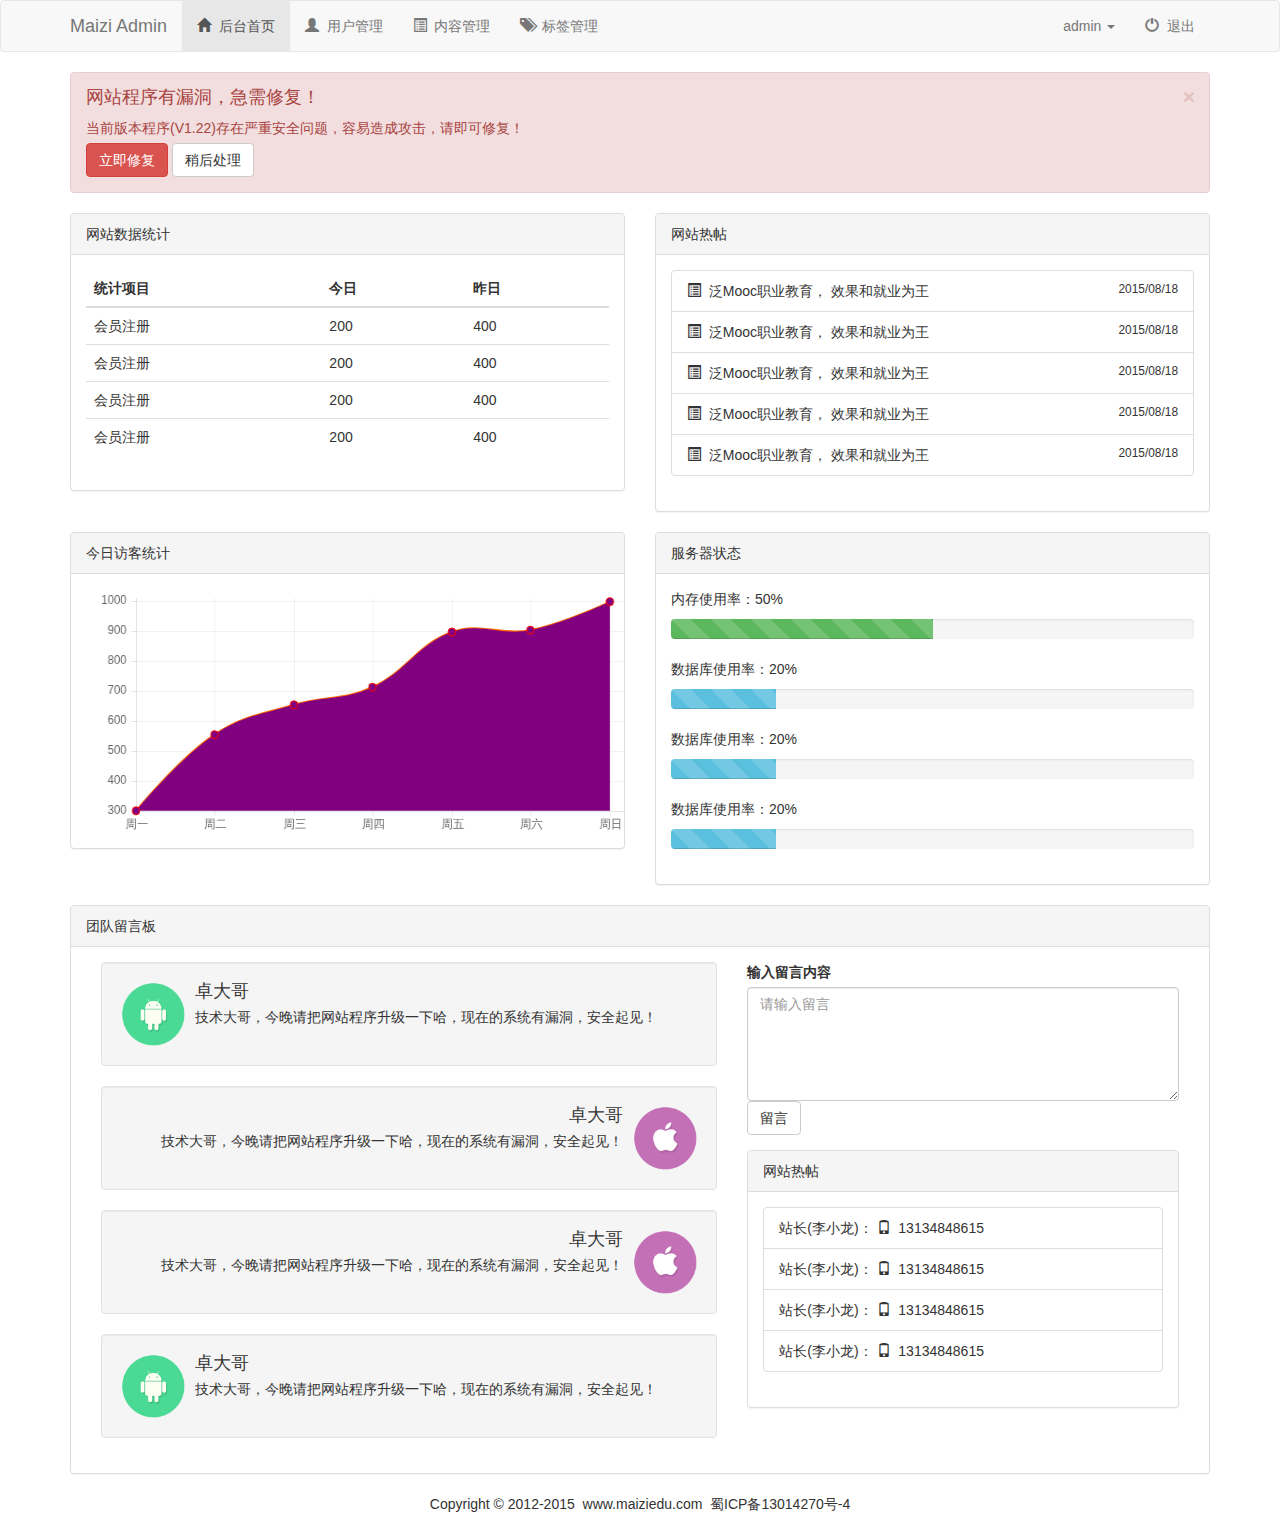
<file: ads/index.html>
<!DOCTYPE html>
<html lang="en">

<head>
    <meta charset="UTF-8">
    <meta name="viewport" content="width=device-width, initial-scale=1.0">
    <meta http-equiv="X-UA-Compatible" content="ie=edge">
    <title>Document</title>
    <link rel="stylesheet" href="css/bootstrap.css">
    <link rel="stylesheet" href="css/index.css">
</head>

<body>
    <!-- 导航区域 -->
    <nav class="navbar navbar-default">
        <div class="container">
            <!-- Brand and toggle get grouped for better mobile display -->
            <div class="navbar-header">
                <button type="button" class="navbar-toggle collapsed" data-toggle="collapse" data-target="#bs-example-navbar-collapse-1"
                    aria-expanded="false">
                    <span class="sr-only">Toggle navigation</span>
                    <span class="icon-bar"></span>
                    <span class="icon-bar"></span>
                    <span class="icon-bar"></span>
                </button>
                <a class="navbar-brand" href="#">Maizi Admin</a>
            </div>

            <!-- Collect the nav links, forms, and other content for toggling -->
            <div class="collapse navbar-collapse" id="bs-example-navbar-collapse-1">
                <ul class="nav navbar-nav">
                    <li class="active">
                        <a href="index.html">
                            <span class="glyphicon glyphicon-home"></span>&nbsp;&nbsp;后台首页
                        </a>
                    </li>
                    <li>
                        <a href="user_list.html">
                            <span class="glyphicon glyphicon-user"></span>&nbsp;&nbsp;用户管理
                        </a>
                    </li>
                    <li>
                        <a href="content.html">
                            <span class="glyphicon glyphicon-list-alt"></span>&nbsp;&nbsp;内容管理
                        </a>
                    </li>
                    <li>
                        <a href="tag.html">
                            <span class="glyphicon glyphicon-tags"></span>&nbsp;&nbsp;标签管理
                        </a>
                    </li>
                </ul>
                <ul class="nav navbar-nav navbar-right">
                    <li class="dropdown">
                        <a href="#" class="dropdown-toggle" data-toggle="dropdown" role="button" aria-haspopup="true"
                            aria-expanded="false">admin <span class="caret"></span></a>
                        <ul class="dropdown-menu">
                            <li>
                                <a href="index.html">
                                    <span class="glyphicon glyphicon-screenshot"></span>&nbsp;&nbsp;前台首页
                                </a>
                            </li>
                            <li>
                                <a href="index.html">
                                    <span class="glyphicon glyphicon-user"></span>&nbsp;&nbsp;个人主页
                                </a>
                            </li>
                            <li>
                                <a href="index.html">
                                    <span class="glyphicon glyphicon-cog"></span>&nbsp;&nbsp;个人设置
                                </a>
                            </li>
                            <li>
                                <a href="index.html">
                                    <span class="glyphicon glyphicon-credit-card"></span>&nbsp;&nbsp;账户中心
                                </a>
                            </li>
                            <li>
                                <a href="index.html">
                                    <span class="glyphicon glyphicon-heart"></span>&nbsp;&nbsp;我的收藏
                                </a>
                            </li>
                        </ul>
                    </li>
                    <li><a href="#"><span class="glyphicon glyphicon-off"></span>&nbsp;&nbsp;退出</a></li>
                </ul>
            </div><!-- /.navbar-collapse -->
        </div><!-- /.container-fluid -->
    </nav>

    <div class="container">
        <!-- 警告框组件 -->
        <div class="row">
            <div class="col-md-12">
                <div class="alert alert-danger alert-dismissible fade in" role="alert">
                    <button type="button" class="close" data-dismiss="alert" aria-label="Close"><span aria-hidden="true">×</span></button>
                    <h4>网站程序有漏洞，急需修复！</h4>
                    <p>当前版本程序(V1.22)存在严重安全问题，容易造成攻击，请即可修复！</p>
                    <p>
                        <button type="button" class="btn btn-danger">立即修复</button>
                        <button type="button" class="btn btn-default">稍后处理</button>
                    </p>
                </div>
            </div>
        </div>
        <div class="row">
            <!-- 网站数据统计 -->
            <div class="col-md-6">
                <div class="panel panel-default">
                    <div class="panel-heading">网站数据统计</div>
                    <div class="panel-body">
                        <table class="table table-hover">
                            <thead>
                                <tr>
                                    <th>统计项目</th>
                                    <th>今日</th>
                                    <th>昨日</th>
                                </tr>
                            </thead>
                            <tbody>
                                <tr>
                                    <td>会员注册</td>
                                    <td>200</td>
                                    <td>400</td>
                                </tr>
                                <tr>
                                    <td>会员注册</td>
                                    <td>200</td>
                                    <td>400</td>
                                </tr>
                                <tr>
                                    <td>会员注册</td>
                                    <td>200</td>
                                    <td>400</td>
                                </tr>
                                <tr>
                                    <td>会员注册</td>
                                    <td>200</td>
                                    <td>400</td>
                                </tr>
                            </tbody>
                        </table>
                    </div>
                </div>
            </div>
            <div class="col-md-6">
                <div class="panel panel-default">
                    <div class="panel-heading">网站热帖</div>
                    <div class="panel-body">
                        <ul class="list-group">
                            <li class="list-group-item">
                                <span class="glyphicon glyphicon-list-alt"></span>&nbsp;&nbsp;泛Mooc职业教育， 效果和就业为王
                                <small class="pull-right">2015/08/18</small>
                            </li>
                            <li class="list-group-item">
                                <span class="glyphicon glyphicon-list-alt"></span>&nbsp;&nbsp;泛Mooc职业教育， 效果和就业为王
                                <small class="pull-right">2015/08/18</small>
                            </li>
                            <li class="list-group-item">
                                <span class="glyphicon glyphicon-list-alt"></span>&nbsp;&nbsp;泛Mooc职业教育， 效果和就业为王
                                <small class="pull-right">2015/08/18</small>
                            </li>
                            <li class="list-group-item">
                                <span class="glyphicon glyphicon-list-alt"></span>&nbsp;&nbsp;泛Mooc职业教育， 效果和就业为王
                                <small class="pull-right">2015/08/18</small>
                            </li>
                            <li class="list-group-item">
                                <span class="glyphicon glyphicon-list-alt"></span>&nbsp;&nbsp;泛Mooc职业教育， 效果和就业为王
                                <small class="pull-right">2015/08/18</small>
                            </li>
                        </ul>
                    </div>
                </div>
            </div>
        </div>
        <div class="row">
            <div class="col-md-6">
                <div class="panel panel-default">
                    <div class="panel-heading">今日访客统计</div>
                    <div class="panel-body">
                        <canvas id="myChart" class="col-md-6"></canvas>
                    </div>
                </div>
            </div>
            <div class="col-md-6">
                <div class="panel panel-default">
                    <div class="panel-heading">服务器状态</div>
                    <div class="panel-body">
                        <p>内存使用率：50%</p>
                        <div class="progress">
                            <div class="progress-bar progress-bar-success progress-bar-striped" role="progressbar"
                                aria-valuenow="40" aria-valuemin="0" aria-valuemax="100" style="width: 50%">
                            </div>
                        </div>
                        <p>数据库使用率：20%</p>
                        <div class="progress">
                            <div class="progress-bar progress-bar-info progress-bar-striped" role="progressbar"
                                aria-valuenow="40" aria-valuemin="0" aria-valuemax="100" style="width: 20%">
                            </div>
                        </div>
                        <p>数据库使用率：20%</p>
                        <div class="progress">
                            <div class="progress-bar progress-bar-info progress-bar-striped" role="progressbar"
                                aria-valuenow="40" aria-valuemin="0" aria-valuemax="100" style="width: 20%">
                            </div>
                        </div>
                        <p>数据库使用率：20%</p>
                        <div class="progress">
                            <div class="progress-bar progress-bar-info progress-bar-striped" role="progressbar"
                                aria-valuenow="40" aria-valuemin="0" aria-valuemax="100" style="width: 20%">
                            </div>
                        </div>
                    </div>
                </div>
            </div>
        </div>
        <div class="row">
            <div class="col-md-12">
                <div class="panel panel-default">
                    <div class="panel-heading">团队留言板</div>
                    <div class="panel-body">
                        <div class="col-md-7">
                            <div class="media well">
                                <div class="media-left">
                                    <a href="#">
                                        <img class="media-object" src="images/a.png" class="img-responsive" width="64"
                                            height="64">
                                    </a>
                                </div>
                                <div class="media-body">
                                    <h4 class="media-heading">卓大哥</h4>
                                    技术大哥，今晚请把网站程序升级一下哈，现在的系统有漏洞，安全起见！
                                </div>
                            </div>
                            <div class="media well">
                                <div class="media-body text-right">
                                    <h4 class="media-heading">卓大哥</h4>
                                    技术大哥，今晚请把网站程序升级一下哈，现在的系统有漏洞，安全起见！
                                </div>
                                <div class="media-right">
                                    <a href="#">
                                        <img class="media-object" src="images/b.png" class="img-responsive" width="64"
                                            height="64">
                                    </a>
                                </div>
                            </div>
                            <div class="media well">
                                <div class="media-body text-right">
                                    <h4 class="media-heading">卓大哥</h4>
                                    技术大哥，今晚请把网站程序升级一下哈，现在的系统有漏洞，安全起见！
                                </div>
                                <div class="media-right">
                                    <a href="#">
                                        <img class="media-object" src="images/b.png" class="img-responsive" width="64"
                                            height="64">
                                    </a>
                                </div>
                            </div>
                            <div class="media well">
                                <div class="media-left">
                                    <a href="#">
                                        <img class="media-object" src="images/a.png" class="img-responsive" width="64"
                                            height="64">
                                    </a>
                                </div>
                                <div class="media-body">
                                    <h4 class="media-heading">卓大哥</h4>
                                    技术大哥，今晚请把网站程序升级一下哈，现在的系统有漏洞，安全起见！
                                </div>
                            </div>
                        </div>
                        <div class="col-md-5">
                            <form action="#">
                                <div class="form-group">
                                    <label for="tetx1">输入留言内容</label>
                                    <textarea class="form-control" id="tetx1" cols="10" rows="5" placeholder="请输入留言"></textarea>
                                    <button type="submit" class="btn btn-default submit_btn">留言</button>
                                </div>
                            </form>
                            <div class="panel panel-default">
                                <div class="panel-heading">网站热帖</div>
                                <div class="panel-body">
                                    <ul class="list-group">
                                        <li class="list-group-item">站长(李小龙)：
                                            <span class="glyphicon glyphicon-phone"></span>&nbsp;&nbsp;13134848615</li>
                                        <li class="list-group-item">站长(李小龙)：
                                            <span class="glyphicon glyphicon-phone"></span>&nbsp;&nbsp;13134848615</li>
                                        <li class="list-group-item">站长(李小龙)：
                                            <span class="glyphicon glyphicon-phone"></span>&nbsp;&nbsp;13134848615</li>
                                        <li class="list-group-item">站长(李小龙)：
                                            <span class="glyphicon glyphicon-phone"></span>&nbsp;&nbsp;13134848615</li>
                                    </ul>
                                </div>
                            </div>
                        </div>
                    </div>
                </div>
            </div>
        </div>
        <footer>
            <div class="row">
                <div class="col-md-12">
                    <p class="text-center">
                        Copyright&nbsp;©&nbsp;2012-2015&nbsp;&nbsp;www.maiziedu.com&nbsp;&nbsp;蜀ICP备13014270号-4
                    </p>
                </div>
            </div>
        </footer>
    </div>

    <script src="js/jquery.min.js"></script>
    <script src="js/bootstrap.min.js"></script>
    <script src="js/Chart.js"></script>
    <script src="js/myChart.js"></script>
</body>

</html>
</file>
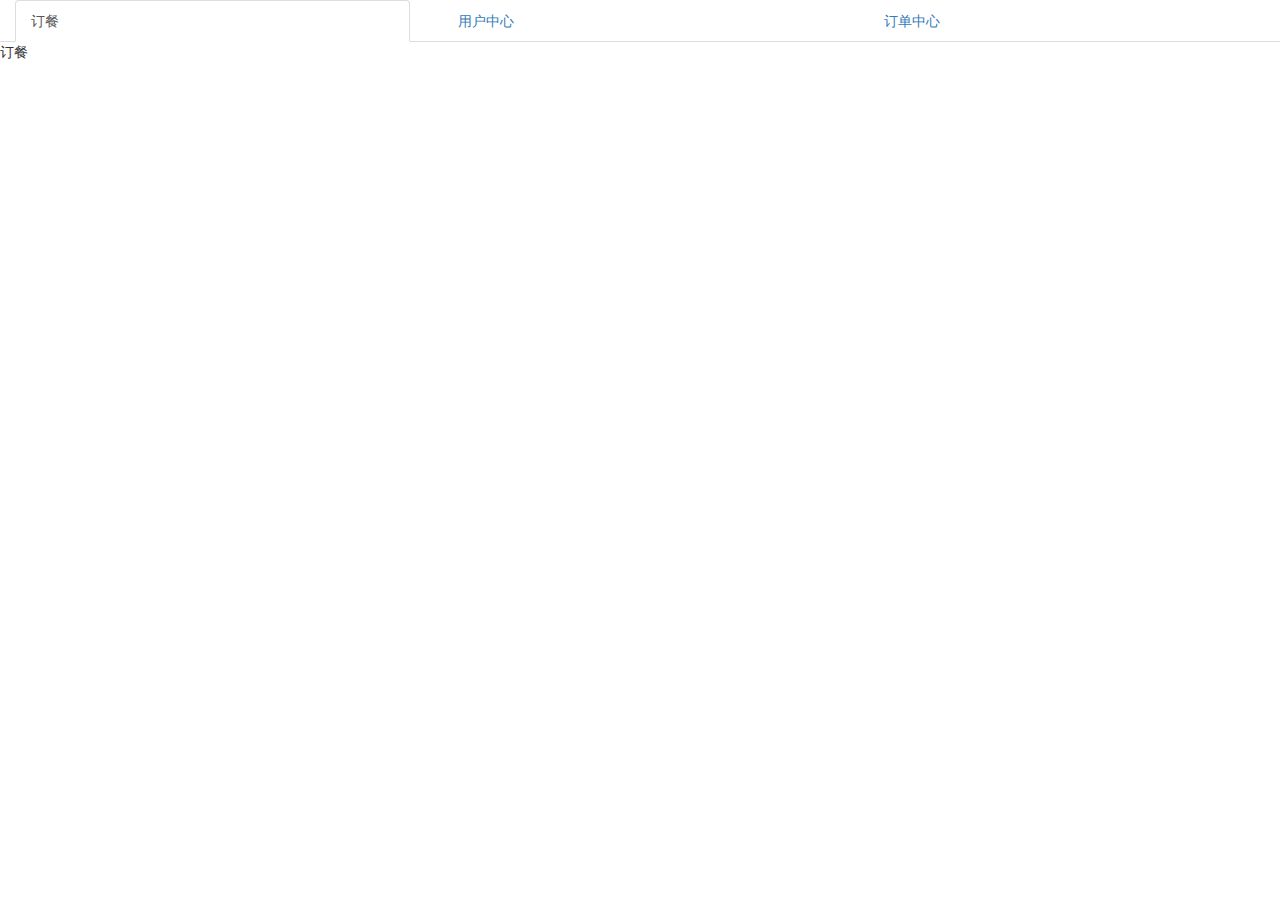
<file: ads/1.html>
<!DOCTYPE html>
<html>
<head>
 <meta http-equiv="Content-Type" content="text/html; charset=utf-8">
  <title>Bootstrap 实例 - 标签页（Tab）插件</title>
  <link rel="stylesheet" href="css/bootstrap.css">
  
</head>
<body>
<ul id="myTab" class="nav nav-tabs">
  <li class="active col-md-4"><a href="#dingcan" rel="external nofollow" data-toggle="tab">订餐</a></li>
  <li class="col-md-4"><a href="#yonghu" rel="external nofollow" data-toggle="tab">用户中心</a></li>
  <li class="col-md-4"><a href="#dingdan" rel="external nofollow" data-toggle="tab">订单中心</a></li>
</ul>
<div id="myTabContent" class="tab-content">
  <div class="tab-pane fade in active" id="dingcan">
   <p>订餐</p>
  </div>
  <div class="tab-pane fade" id="yonghu">
   <p>用户中心</p>
  </div>
  <div class="tab-pane fade" id="dingdan">
   <p>订单中心</p>
  </div>
</div>
</body>
<script src="http://libs.baidu.com/jquery/2.0.0/jquery.min.js"></script>
  <script src="http://libs.baidu.com/bootstrap/3.0.3/js/bootstrap.min.js"></script>
</html>
</file>
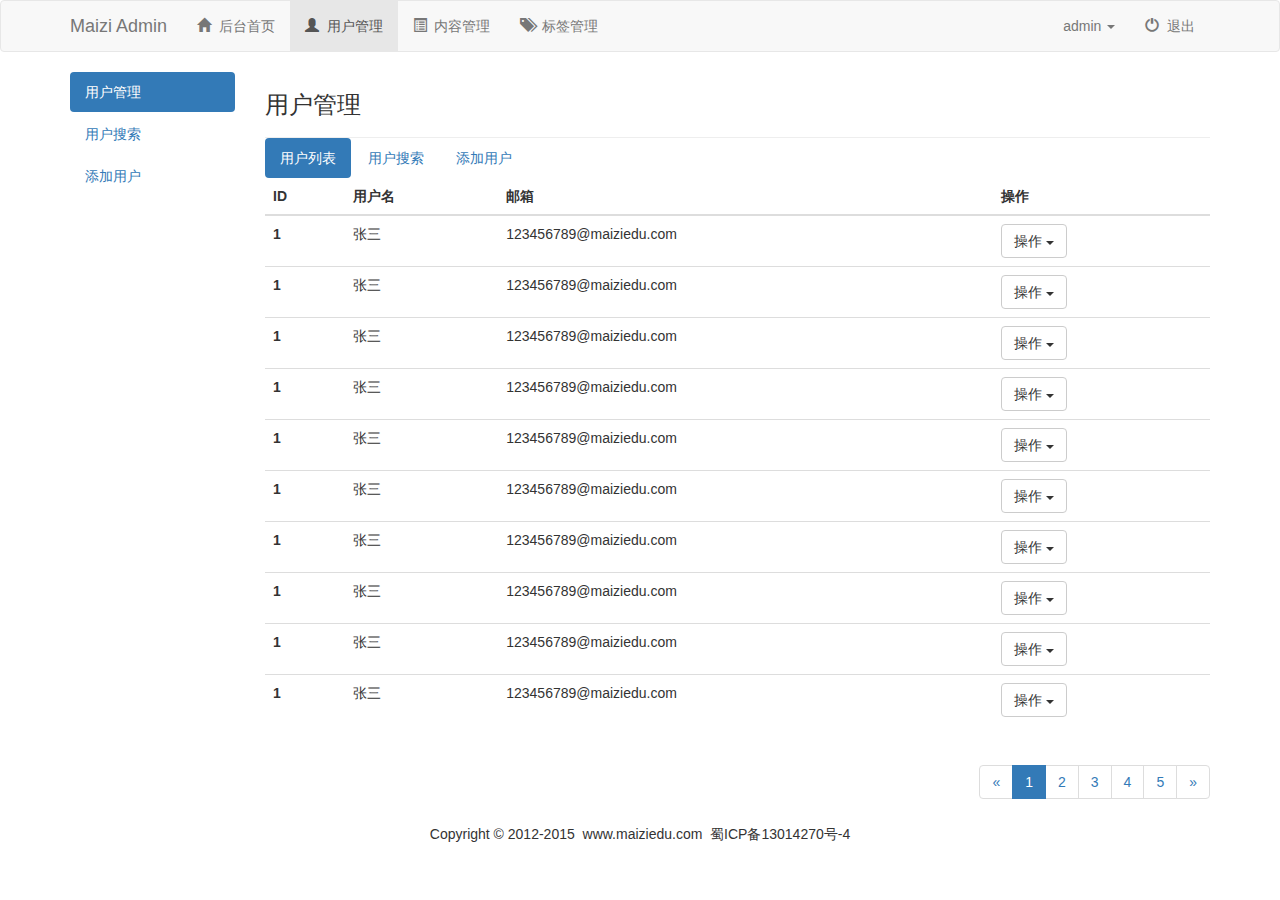
<file: ads/user_list.html>
<!DOCTYPE html>
<html lang="en">

<head>
    <meta charset="UTF-8">
    <meta name="viewport" content="width=device-width, initial-scale=1.0">
    <meta http-equiv="X-UA-Compatible" content="ie=edge">
    <link rel="stylesheet" href="css/bootstrap.css">
    <link rel="stylesheet" href="css/index.css">
    <title>Document</title>
    <style>
        .page-header{
          margin: 0;
      }
    </style>
</head>

<body>
    <!-- 导航区域 -->
    <nav class="navbar navbar-default">
        <div class="container">
            <!-- Brand and toggle get grouped for better mobile display -->
            <div class="navbar-header">
                <button type="button" class="navbar-toggle collapsed" data-toggle="collapse" data-target="#bs-example-navbar-collapse-1"
                    aria-expanded="false">
                    <span class="sr-only">Toggle navigation</span>
                    <span class="icon-bar"></span>
                    <span class="icon-bar"></span>
                    <span class="icon-bar"></span>
                </button>
                <a class="navbar-brand" href="#">Maizi Admin</a>
            </div>

            <!-- Collect the nav links, forms, and other content for toggling -->
            <div class="collapse navbar-collapse" id="bs-example-navbar-collapse-1">
                <ul class="nav navbar-nav">
                    <li>
                        <a href="index.html">
                            <span class="glyphicon glyphicon-home"></span>&nbsp;&nbsp;后台首页
                        </a>
                    </li>
                    <li class="active">
                        <a href="user_list.html">
                            <span class="glyphicon glyphicon-user"></span>&nbsp;&nbsp;用户管理
                        </a>
                    </li>
                    <li>
                        <a href="content.html">
                            <span class="glyphicon glyphicon-list-alt"></span>&nbsp;&nbsp;内容管理
                        </a>
                    </li>
                    <li>
                        <a href="tag.html">
                            <span class="glyphicon glyphicon-tags"></span>&nbsp;&nbsp;标签管理
                        </a>
                    </li>
                </ul>
                <ul class="nav navbar-nav navbar-right">
                    <li class="dropdown">
                        <a href="#" class="dropdown-toggle" data-toggle="dropdown" role="button" aria-haspopup="true"
                            aria-expanded="false">admin <span class="caret"></span></a>
                        <ul class="dropdown-menu">
                            <li>
                                <a href="index.html">
                                    <span class="glyphicon glyphicon-screenshot"></span>&nbsp;&nbsp;前台首页
                                </a>
                            </li>
                            <li>
                                <a href="index.html">
                                    <span class="glyphicon glyphicon-user"></span>&nbsp;&nbsp;个人主页
                                </a>
                            </li>
                            <li>
                                <a href="index.html">
                                    <span class="glyphicon glyphicon-cog"></span>&nbsp;&nbsp;个人设置
                                </a>
                            </li>
                            <li>
                                <a href="index.html">
                                    <span class="glyphicon glyphicon-credit-card"></span>&nbsp;&nbsp;账户中心
                                </a>
                            </li>
                            <li>
                                <a href="index.html">
                                    <span class="glyphicon glyphicon-heart"></span>&nbsp;&nbsp;我的收藏
                                </a>
                            </li>
                        </ul>
                    </li>
                    <li><a href="#"><span class="glyphicon glyphicon-off"></span>&nbsp;&nbsp;退出</a></li>
                </ul>
            </div><!-- /.navbar-collapse -->
        </div><!-- /.container-fluid -->
    </nav>
    <div class="container">
        <div class="row">
            <div class="col-md-2">
                <ul class="nav nav-pills nav-stacked nav-pills-stacked-example">
                    <li role="presentation" class="active"><a href="#dingcan" rel="external nofollow" data-toggle="tab">用户管理</a></li>
                    <li role="presentation"><a href="#sousuo" rel="external nofollow" data-toggle="tab">用户搜索</a></li>
                    <li role="presentation"><a href="#tianjia" rel="external nofollow" data-toggle="tab">添加用户</a></li>
                </ul>
            </div>
           

            <div class="col-md-10">
                <div class="page-header">
                    <h3>用户管理</h3>
                </div>
                <ul class="nav nav-pills">
                    <li role="presentation" class="active"><a href="#dingcan" data-toggle="tab">用户列表</a></li>
                    <li role="presentation"><a href="#sousuo" data-toggle="tab">用户搜索</a></li>
                    <li role="presentation"><a href="#" data-toggle="tab">添加用户</a></li>
                </ul>
                <div class="tab-pane fade in active" id="dingcan">
                <table class="table">
                    <thead>
                        <tr>
                            <th>ID</th>
                            <th>用户名</th>
                            <th>邮箱</th>
                            <th>操作</th>
                        </tr>
                    </thead>
                    <tbody>
                        <tr>
                            <th scope="row">1</th>
                            <td>张三</td>
                            <td>123456789@maiziedu.com</td>
                            <td>
                                <div class="dropdown">
                                    <button class="btn btn-default dropdown-toggle" data-toggle="dropdown" href="#"
                                        role="button" aria-haspopup="true" aria-expanded="false">
                                        操作
                                        <span class="caret"></span>
                                    </button>
                                    <ul class="dropdown-menu">
                                        <li>
                                            <a href="#">编辑</a>
                                        </li>
                                        <li>
                                            <a href="#">删除</a>
                                        </li>
                                        <li>
                                            <a href="#">锁定</a>
                                        </li>
                                        <li>
                                            <a href="#">修改密码</a>
                                        </li>
                                    </ul>
                                </div>
                            </td>
                        </tr>
                        <tr>
                            <th scope="row">1</th>
                            <td>张三</td>
                            <td>123456789@maiziedu.com</td>
                            <td>
                                <div class="dropdown">
                                    <button class="btn btn-default dropdown-toggle" data-toggle="dropdown" href="#"
                                        role="button" aria-haspopup="true" aria-expanded="false">
                                        操作
                                        <span class="caret"></span>
                                    </button>
                                    <ul class="dropdown-menu">
                                        <li>
                                            <a href="#">编辑</a>
                                        </li>
                                        <li>
                                            <a href="#">删除</a>
                                        </li>
                                        <li>
                                            <a href="#">锁定</a>
                                        </li>
                                        <li>
                                            <a href="#">修改密码</a>
                                        </li>
                                    </ul>
                                </div>
                            </td>
                        </tr>
                        <tr>
                            <th scope="row">1</th>
                            <td>张三</td>
                            <td>123456789@maiziedu.com</td>
                            <td>
                                <div class="dropdown">
                                    <button class="btn btn-default dropdown-toggle" data-toggle="dropdown" href="#"
                                        role="button" aria-haspopup="true" aria-expanded="false">
                                        操作
                                        <span class="caret"></span>
                                    </button>
                                    <ul class="dropdown-menu">
                                        <li>
                                            <a href="#">编辑</a>
                                        </li>
                                        <li>
                                            <a href="#">删除</a>
                                        </li>
                                        <li>
                                            <a href="#">锁定</a>
                                        </li>
                                        <li>
                                            <a href="#">修改密码</a>
                                        </li>
                                    </ul>
                                </div>
                            </td>
                        </tr>
                        <tr>
                            <th scope="row">1</th>
                            <td>张三</td>
                            <td>123456789@maiziedu.com</td>
                            <td>
                                <div class="dropdown">
                                    <button class="btn btn-default dropdown-toggle" data-toggle="dropdown" href="#"
                                        role="button" aria-haspopup="true" aria-expanded="false">
                                        操作
                                        <span class="caret"></span>
                                    </button>
                                    <ul class="dropdown-menu">
                                        <li>
                                            <a href="#">编辑</a>
                                        </li>
                                        <li>
                                            <a href="#">删除</a>
                                        </li>
                                        <li>
                                            <a href="#">锁定</a>
                                        </li>
                                        <li>
                                            <a href="#">修改密码</a>
                                        </li>
                                    </ul>
                                </div>
                            </td>
                        </tr>
                        <tr>
                            <th scope="row">1</th>
                            <td>张三</td>
                            <td>123456789@maiziedu.com</td>
                            <td>
                                <div class="dropdown">
                                    <button class="btn btn-default dropdown-toggle" data-toggle="dropdown" href="#"
                                        role="button" aria-haspopup="true" aria-expanded="false">
                                        操作
                                        <span class="caret"></span>
                                    </button>
                                    <ul class="dropdown-menu">
                                        <li>
                                            <a href="#">编辑</a>
                                        </li>
                                        <li>
                                            <a href="#">删除</a>
                                        </li>
                                        <li>
                                            <a href="#">锁定</a>
                                        </li>
                                        <li>
                                            <a href="#">修改密码</a>
                                        </li>
                                    </ul>
                                </div>
                            </td>
                        </tr>
                        <tr>
                            <th scope="row">1</th>
                            <td>张三</td>
                            <td>123456789@maiziedu.com</td>
                            <td>
                                <div class="dropdown">
                                    <button class="btn btn-default dropdown-toggle" data-toggle="dropdown" href="#"
                                        role="button" aria-haspopup="true" aria-expanded="false">
                                        操作
                                        <span class="caret"></span>
                                    </button>
                                    <ul class="dropdown-menu">
                                        <li>
                                            <a href="#">编辑</a>
                                        </li>
                                        <li>
                                            <a href="#">删除</a>
                                        </li>
                                        <li>
                                            <a href="#">锁定</a>
                                        </li>
                                        <li>
                                            <a href="#">修改密码</a>
                                        </li>
                                    </ul>
                                </div>
                            </td>
                        </tr>
                        <tr>
                            <th scope="row">1</th>
                            <td>张三</td>
                            <td>123456789@maiziedu.com</td>
                            <td>
                                <div class="dropdown">
                                    <button class="btn btn-default dropdown-toggle" data-toggle="dropdown" href="#"
                                        role="button" aria-haspopup="true" aria-expanded="false">
                                        操作
                                        <span class="caret"></span>
                                    </button>
                                    <ul class="dropdown-menu">
                                        <li>
                                            <a href="#">编辑</a>
                                        </li>
                                        <li>
                                            <a href="#">删除</a>
                                        </li>
                                        <li>
                                            <a href="#">锁定</a>
                                        </li>
                                        <li>
                                            <a href="#">修改密码</a>
                                        </li>
                                    </ul>
                                </div>
                            </td>
                        </tr>
                        <tr>
                            <th scope="row">1</th>
                            <td>张三</td>
                            <td>123456789@maiziedu.com</td>
                            <td>
                                <div class="dropdown">
                                    <button class="btn btn-default dropdown-toggle" data-toggle="dropdown" href="#"
                                        role="button" aria-haspopup="true" aria-expanded="false">
                                        操作
                                        <span class="caret"></span>
                                    </button>
                                    <ul class="dropdown-menu">
                                        <li>
                                            <a href="#">编辑</a>
                                        </li>
                                        <li>
                                            <a href="#">删除</a>
                                        </li>
                                        <li>
                                            <a href="#">锁定</a>
                                        </li>
                                        <li>
                                            <a href="#">修改密码</a>
                                        </li>
                                    </ul>
                                </div>
                            </td>
                        </tr>
                        <tr>
                            <th scope="row">1</th>
                            <td>张三</td>
                            <td>123456789@maiziedu.com</td>
                            <td>
                                <div class="dropdown">
                                    <button class="btn btn-default dropdown-toggle" data-toggle="dropdown" href="#"
                                        role="button" aria-haspopup="true" aria-expanded="false">
                                        操作
                                        <span class="caret"></span>
                                    </button>
                                    <ul class="dropdown-menu">
                                        <li>
                                            <a href="#">编辑</a>
                                        </li>
                                        <li>
                                            <a href="#">删除</a>
                                        </li>
                                        <li>
                                            <a href="#">锁定</a>
                                        </li>
                                        <li>
                                            <a href="#">修改密码</a>
                                        </li>
                                    </ul>
                                </div>
                            </td>
                        </tr>
                        <tr>
                            <th scope="row">1</th>
                            <td>张三</td>
                            <td>123456789@maiziedu.com</td>
                            <td>
                                <div class="dropdown">
                                    <button class="btn btn-default dropdown-toggle" data-toggle="dropdown" href="#"
                                        role="button" aria-haspopup="true" aria-expanded="false">
                                        操作
                                        <span class="caret"></span>
                                    </button>
                                    <ul class="dropdown-menu">
                                        <li>
                                            <a href="#">编辑</a>
                                        </li>
                                        <li>
                                            <a href="#">删除</a>
                                        </li>
                                        <li>
                                            <a href="#">锁定</a>
                                        </li>
                                        <li>
                                            <a href="#">修改密码</a>
                                        </li>
                                    </ul>
                                </div>
                            </td>
                        </tr>
                    </tbody>
                </table>
                <!-- 分页 -->
                <nav aria-label="Page navigation" class="pull-right">
                    <ul class="pagination">
                        <li>
                            <a href="#" aria-label="Previous">
                                <span aria-hidden="true">&laquo;</span>
                            </a>
                        </li>
                        <li class="active"><a href="#">1</a></li>
                        <li><a href="#">2</a></li>
                        <li><a href="#">3</a></li>
                        <li><a href="#">4</a></li>
                        <li><a href="#">5</a></li>
                        <li>
                            <a href="#" aria-label="Next">
                                <span aria-hidden="true">&raquo;</span>
                            </a>
                        </li>
                    </ul>
                </nav>
            </div>

            <div class="tab-pane fade" id="sousuo">
                <table class="table">
                        <div class="row">
                                <div class="col-md-12">
                        <div class="alert alert-info" role="alert"><b>技巧提示：</b>安徽省把数据发</div>
                        <div class="form-group">
                                <label for="exampleInputEmail1">Email address</label>
                                <input type="email" class="form-control" id="exampleInputEmail1" placeholder="Email">
                              </div>
                              <div class="form-group">
                                <label for="exampleInputPassword1">Password</label>
                                <input type="password" class="form-control" id="exampleInputPassword1" placeholder="Password">
                              </div>
                              <div class="form-group">
                                    <label for="exampleInputPassword1">Password</label>
                                    <select class="form-control">
                                            <option value="">Default select</option>
                                          </select>
                                  </div>
                                  <button class="btn">提交</button>
                    </div>
                </div>
                    </table>
            </div>



        </div>
        <footer>
            <div class="row">
                <div class="col-md-12">
                    <p class="text-center">
                        Copyright&nbsp;©&nbsp;2012-2015&nbsp;&nbsp;www.maiziedu.com&nbsp;&nbsp;蜀ICP备13014270号-4
                    </p>
                </div>
            </div>
        </footer>
    </div>
    <script src="js/jquery.min.js"></script>
    <script src="js/bootstrap.min.js"></script>
</body>

</html>
</file>
<file: ads/css/index.css>
.container .fade{
  
    display: none;
    
}
.container .in{
    display: block;
    width: 100%;
}
</file>
